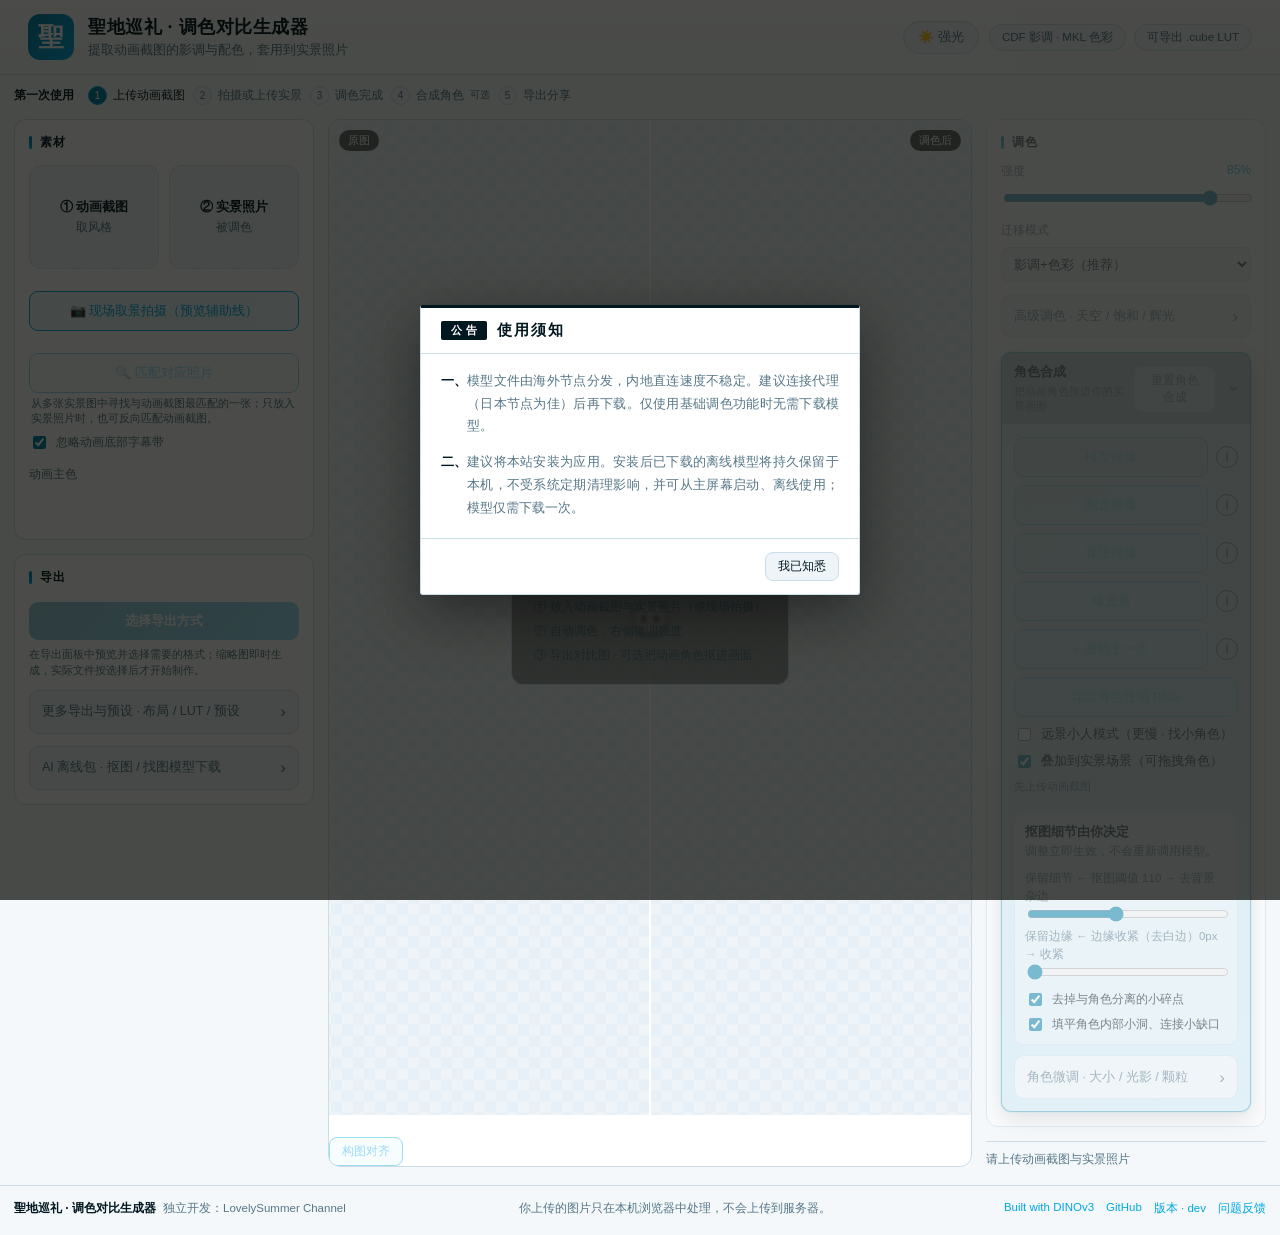
<file: index.html>
<!doctype html>
<html lang="zh-CN">
<head>
  <meta charset="UTF-8" />
  <meta name="viewport" content="width=device-width, initial-scale=1.0, viewport-fit=cover" />
  <meta name="description" content="从动画截图提取色调和配色，一键套用到实景圣地巡礼照片；还可把动画角色合成进实景画面。" />
  <meta name="theme-color" content="#ffffff" />
  <meta name="apple-mobile-web-app-capable" content="yes" />
  <meta name="apple-mobile-web-app-status-bar-style" content="default" />
  <meta name="apple-mobile-web-app-title" content="巡礼调色" />
  <title>聖地巡礼 · 调色对比生成器</title>
  <script>
    // 直接双击 HTML 时，浏览器会拦截模块、Worker 和相机能力，页面看得到但按钮不会工作。
    // 本机开发统一交给仅监听 127.0.0.1 的服务；线上与 GitHub Pages 不受影响。
    if (location.protocol === 'file:') location.replace('http://127.0.0.1:8126/');
  </script>
  <link rel="manifest" href="./manifest.webmanifest" />
  <link rel="icon" href="./icon.svg" type="image/svg+xml" />
  <link rel="apple-touch-icon" href="./icon-180.png" />
  <link rel="stylesheet" href="./style.css?v=20260718-stack-touch" />
</head>
<body>
  <header class="top">
    <div class="top-inner">
      <div class="brand">
        <span class="logo">聖</span>
        <div class="brand-text">
          <h1>聖地巡礼 · 调色对比生成器</h1>
          <p class="sub">提取动画截图的影调与配色，套用到实景照片</p>
        </div>
      </div>
      <div class="top-actions">
        <button id="btnSunlight" class="sun-toggle" aria-pressed="false"
          title="户外强光模式：拉高界面对比与亮度、增强取景叠加可读性。不改变调色预览，保证色准。">☀️ 强光</button>
        <nav class="top-nav">
          <span class="tag">CDF 影调 · MKL 色彩</span>
          <span class="tag">可导出 .cube LUT</span>
        </nav>
      </div>
    </div>
  </header>

  <div class="page">
  <nav class="workflow" aria-label="使用流程">
    <div class="workflow-title">第一次使用</div>
    <ol id="workflowSteps">
      <li data-step="anime" class="current"><span>1</span>上传动画截图</li>
      <li data-step="photo"><span>2</span>拍摄或上传实景</li>
      <li data-step="grade"><span>3</span>调色完成</li>
      <li data-step="compose"><span>4</span>合成角色 <em>可选</em></li>
      <li data-step="export"><span>5</span>导出分享</li>
    </ol>
  </nav>
  <main class="layout">
    <!-- 左列：素材 + 导出。桌面端两块堆在左列使两侧等长；移动端经 display:contents + order 还原为原线性顺序 -->
    <div class="col col-left">
    <!-- 左：素材 -->
    <section class="panel inputs">
      <div class="sec-title">素材</div>
      <div class="input-row">
        <div class="drop" id="dropAnime">
          <input type="file" id="fileAnime" accept="image/jpeg,image/png,image/webp,.heic,.heif" hidden />
          <div class="drop-inner">
            <strong>① 动画截图</strong>
            <span class="hint">取风格</span>
          </div>
          <img class="thumb" id="thumbAnime" alt="" hidden />
        </div>
        <div class="drop" id="dropPhoto">
          <input type="file" id="filePhoto" accept="image/jpeg,image/png,image/webp,.heic,.heif,.cr2,.cr3,.nef,.arw,.dng,.orf,.rw2,.raf,.pef,.srw" hidden />
          <div class="drop-inner">
            <strong>② 实景照片</strong>
            <span class="hint">被调色</span>
          </div>
          <img class="thumb" id="thumbPhoto" alt="" hidden />
        </div>
      </div>
      <button id="btnShoot" class="ghost shoot-btn">📷 现场取景拍摄（预览辅助线）</button>
      <div class="match-entry">
        <div class="button-load-row">
          <button id="btnMatchScene" class="ghost shoot-btn" disabled>🔍 匹配对应照片</button>
          <span id="loadMatchScene" class="button-load" role="status" aria-live="polite" hidden></span>
        </div>
        <p class="match-help">从多张实景图中寻找与动画截图最匹配的一张；只放入实景照片时，也可反向匹配动画截图。</p>
      </div>
      <input type="file" id="matchFiles" accept="image/jpeg,image/png,image/webp,.heic,.heif,.cr2,.cr3,.nef,.arw,.dng,.orf,.rw2,.raf,.pef,.srw" multiple hidden />
      <div class="match-results" id="matchResults" hidden>
        <label id="matchResultsLabel">全部照片已按相似度排序；左右滑动并点选作为实景照片</label>
        <div class="match-grid" id="matchGrid"></div>
      </div>
      <label class="check compact">
        <input type="checkbox" id="ignoreSub" checked />
        <span>忽略动画底部字幕带</span>
      </label>

      <div class="palette-box">
        <label>动画主色</label>
        <div class="palette" id="palette"></div>
      </div>
    </section>

    <!-- 导出（桌面端置于左列下方；移动端经 order 仍排在角色合成之后） -->
    <section class="panel exports">
      <div class="sec">
        <div class="sec-title">导出</div>
        <div class="actions">
          <button id="btnOpenExportHub" class="primary" disabled>选择导出方式</button>
          <div hidden>
            <button id="btnExportImg" disabled>导出调色图</button>
            <button id="btnShareImg" hidden>保存到照片 / 分享</button>
            <button id="btnExportCompare" disabled>导出对比图</button>
            <button id="btnExportWipe" disabled>导出滑动对比动图</button>
            <button id="btnExportMorph" disabled>导出动画→实景 GIF</button>
            <button id="btnExportApng" disabled>导出高清动图 APNG（全彩）</button>
          </div>
        </div>
        <input type="file" id="batchFiles" accept="image/jpeg,image/png,image/webp,.heic,.heif,.cr2,.cr3,.nef,.arw,.dng,.orf,.rw2,.raf,.pef,.srw" multiple hidden />
        <button id="btnBatchExport" disabled hidden>批量套用当前风格并导出</button>
        <div class="export-note">在导出面板中预览并选择需要的格式；缩略图即时生成，实际文件按选择后才开始制作。</div>
        <details class="adv">
          <summary>更多导出与预设 · 布局 / LUT / 预设</summary>
          <div class="d-body">
            <div class="ctrl-group">
              <label>对比布局</label>
              <select id="layout">
                <option value="updown">上下对比（动画 / 实景）</option>
                <option value="leftright">左右对比</option>
                <option value="triple">三联（动画 · 原图 · 调色）</option>
                <option value="postcard">巡礼卡片（此处 · 彼处）</option>
              </select>
              <button id="btnExportCompareLayout" class="primary" disabled hidden>按此布局导出对比图</button>
            </div>
            <div class="ctrl-group compare-meta">
              <label>卡片标题与地点（可选）</label>
              <input id="compareTitle" maxlength="48" placeholder="例如：摇曳露营△ · 伊豆" />
              <input id="comparePlace" maxlength="80" placeholder="地点；照片含 GPS 时会自动附上坐标" />
            </div>
            <button id="btnExportLut" disabled hidden>导出高精度 .cube LUT</button>
            <div class="export-note">65³ LUT 含影调/色彩/饱和度；不含天空分区与辉光。</div>
            <div class="ctrl-group preset-box">
              <label>风格预设（保存在本机）</label>
              <div class="preset-row">
                <select id="presetSelect"><option value="">选择预设…</option></select>
                <button id="btnPresetApply" class="small">应用</button>
              </div>
              <div class="preset-row">
                <input id="presetName" maxlength="30" placeholder="例如：摇曳露营·伊豆" />
                <button id="btnPresetSave" class="small">保存</button>
                <button id="btnPresetDelete" class="small" disabled>删除</button>
              </div>
              <div class="export-note">当前参数会自动恢复；图片不会写入浏览器存储。</div>
            </div>
          </div>
        </details>
        <details class="adv model-cache-section">
          <summary>AI 离线包 · 抠图 / 找图模型下载</summary>
          <div class="d-body">
            <div class="model-cache">
              <div id="modelCacheStatus">正在检查 AI 离线包…</div>
              <div id="modelCacheHint" class="export-note">基础调色不需要下载 AI 模型。出门前可在 Wi‑Fi 下下载自动抠图离线包。</div>
              <div id="pwaInstallTip" class="export-note" hidden></div>
              <button id="btnPwaInstall" class="small" hidden>安装为应用（防止系统清除离线模型）</button>
              <button id="btnCacheModels" class="small">下载自动抠图离线包（约 85MB）</button>
              <button id="btnCacheSam" class="small">下载 SAM 高质量兜底包（约 38MB）</button>
              <button id="btnCacheMatch" class="small">下载找图匹配离线包（约 21MB）</button>
              <button id="btnTestModelDownload" class="small">检测模型下载线路</button>
              <div id="modelDownloadProbe" class="download-probe" hidden></div>
              <button id="btnClearModelCache" class="small">删除 AI 离线包</button>
              <button id="btnExportDiagnostics" class="small">导出诊断信息（排错用）</button>
              <div id="deviceStatus" class="export-note"></div>
            </div>
          </div>
        </details>
      </div>
    </section>
    </div><!-- /col-left -->

    <!-- 中：预览区 -->
    <section class="panel preview">
      <div class="align-bar" id="alignBar" hidden>
        <span class="align-tip">拖拽照片对准虚影</span>
        <label class="mini inline">缩放 <span id="alignZoomVal">100%</span></label>
        <input type="range" id="alignZoom" min="100" max="300" value="100" />
        <label class="mini inline">虚影 <span id="alignOpacityVal">50%</span></label>
        <input type="range" id="alignOpacity" min="15" max="85" value="50" />
        <button id="btnAlignApply" class="primary small">应用裁剪</button>
        <button id="btnAlignReset" class="small" hidden>恢复整幅</button>
        <button id="btnAlignCancel" class="small">取消</button>
      </div>
      <div class="compare" id="compare">
        <div class="compare-stack" id="compareStack">
          <div class="stack-panel" id="stackGradedPanel">
            <span class="stack-label">调色后</span>
            <canvas id="canvasGraded"></canvas>
          </div>
          <div class="stack-panel" id="stackAnimePanel" hidden>
            <span class="stack-label">动画截图</span>
            <canvas id="canvasAnimeStack"></canvas>
          </div>
          <canvas id="canvasAnimeOverlay" hidden></canvas>
        </div>
        <div class="compare-clip" id="clip">
          <canvas id="canvasOrig"></canvas>
        </div>
        <div class="handle" id="handle"><span></span></div>
        <img id="alignGhost" alt="" hidden />
        <div class="badge left" id="badgeLeft">原图</div>
        <div class="badge right" id="badgeRight">调色后</div>
        <div class="empty" id="emptyHint">
          <div class="empty-flow">
            <b>把动画的色调套到你的实景照片上</b>
            <span>① 放入动画截图与实景照片（或现场拍摄）</span>
            <span>② 自动调色，右侧微调强度</span>
            <span>③ 导出对比图 · 可选把动画角色抠进画面</span>
          </div>
        </div>
      </div>
      <div class="compare-modes" id="compareModes" hidden>
        <span>对比方式</span>
        <button type="button" class="compare-mode on" data-compare-mode="slider">滑动</button>
        <button type="button" class="compare-mode" data-compare-mode="overlay">叠加</button>
        <button type="button" class="compare-mode" data-compare-mode="stack">上下</button>
        <label class="overlay-opacity" id="overlayControls" hidden>动画透明度 <span id="overlayOpacityVal">50%</span><input type="range" id="overlayOpacity" min="0" max="100" value="50" /></label>
      </div>
      <div class="char-bar" id="charBar" hidden>
        <span class="char-bar-label">角色大小</span>
        <input type="range" id="charScaleQuick" min="20" max="300" value="100" />
        <span class="char-bar-val" id="charScaleQuickVal">100%</span>
        <button id="btnCharReset" class="small" title="回到抠图时自动给出的大小和位置">还原</button>
        <button id="btnCharLock" class="small" title="锁住角色的大小和位置，防止误触">固定</button>
      </div>
      <div class="preview-actions">
        <button id="btnAlign" class="ghost small" disabled>构图对齐</button>
      </div>
    </section>

    <div class="col col-right">
    <!-- 右：调整 -->
    <section class="panel controls">
      <!-- 调色 -->
      <div class="sec">
        <div class="sec-title">调色</div>
        <div class="ctrl-group">
          <label>强度 <span id="strengthVal">85%</span></label>
          <input type="range" id="strength" min="0" max="100" value="85" />
        </div>
        <div class="ctrl-group">
          <label>迁移模式</label>
          <select id="mode">
            <option value="tone" selected>影调+色彩（推荐）</option>
            <option value="full">完整迁移（明度+色彩）</option>
            <option value="chroma">仅色彩（保留实景明度·更自然）</option>
          </select>
        </div>
        <details class="adv">
          <summary>高级调色 · 天空 / 饱和 / 辉光</summary>
          <div class="d-body">
            <label class="check">
              <input type="checkbox" id="skyRegion" checked />
              <span>天空分区迁移</span>
            </label>
            <div class="ctrl-group">
              <label>饱和度 <span id="satBoostVal">15%</span></label>
              <input type="range" id="satBoost" min="0" max="50" value="15" />
            </div>
            <div class="ctrl-group">
              <label>辉光 <span id="bloomVal">25%</span></label>
              <input type="range" id="bloom" min="0" max="60" value="25" />
            </div>
          </div>
        </details>
      </div>

      <!-- 角色合成：产品的核心玩法，默认展开以便首次使用者发现 -->
      <details class="sec-d character-section" open>
        <summary>
          <span class="character-summary-copy">
            <span class="character-summary-title">角色合成</span>
            <span class="character-summary-subtitle">把动画角色抠进你的实景画面</span>
          </span>
          <button type="button" id="btnResetCharacter" class="small character-reset" disabled title="清除本次角色抠图、补画、橡皮擦和位置调整；保留已上传的两张图与调色">重置角色合成</button>
        </summary>
        <div class="d-body">
          <div class="extract-box">
            <div class="extract-row">
              <button id="btnExtractAI" class="ghost ai" disabled>模型抠像</button>
              <span id="loadExtractAI" class="button-load" role="status" aria-live="polite" hidden></span>
              <button type="button" class="info-tip" aria-label="说明" data-tip="AI 模型抠像，效果最好；单次约 15 秒，首次使用需下载约 130MB 模型">i</button>
            </div>
            <div class="extract-row">
              <button id="btnLasso" class="ghost" disabled>圈选抠像</button>
              <button type="button" class="info-tip" aria-label="说明" data-tip="同属模型抠像：圈出人物所在的位置，帮模型精确定位；多人、远景小人或模型漏检时用">i</button>
            </div>
            <div class="extract-row">
              <button id="btnExtract" class="ghost" disabled>算法抠像</button>
              <button type="button" class="info-tip" aria-label="说明" data-tip="纯算法抠像：先圈住人物，再对局部秒出；不下载模型，适合网络不佳或模型抠像失败时使用">i</button>
            </div>
            <div class="extract-row">
              <button id="btnEraseMask" class="ghost" disabled>橡皮擦</button>
              <button type="button" class="info-tip" aria-label="说明" data-tip="打开后仅已识别目标会亮起；在亮起的部分圈选，即可把它重新加回暗蒙版">i</button>
            </div>
            <div class="extract-row">
              <button id="btnMaskUndo" class="ghost" disabled>↩ 撤销上一步</button>
              <button type="button" class="info-tip" aria-label="说明" data-tip="撤销最近一次补画、点选补块或橡皮擦；可连续撤销到最初，也可在后续用补画覆盖擦除">i</button>
            </div>
            <button id="btnExportCharacter" class="ghost" disabled>导出角色透明 PNG</button>
            <label class="check">
              <input type="checkbox" id="hiresDet" />
              <span>远景小人模式（更慢 · 找小角色）</span>
            </label>
            <label class="check" id="mobileSamRow" hidden>
              <input type="checkbox" id="mobileSam" />
              <span>iPhone/iPad 高质量 SAM（远景更强 · 高内存）</span>
            </label>
            <div class="char-chips" id="charChips" hidden></div>
            <label class="check">
              <input type="checkbox" id="composite" checked />
              <span>叠加到实景场景（可拖拽角色）</span>
            </label>
            <div class="extract-status" id="extractStatus">先上传动画截图</div>
            <div class="mask-quality-controls">
              <strong>抠图细节由你决定</strong>
              <p>调整立即生效，不会重新调用模型。</p>
              <label class="mini">保留细节 ← 抠图阈值 <span id="maskThrVal">110</span> → 去背景杂边</label>
              <input type="range" id="maskThr" min="40" max="200" value="110" />
              <label class="mini">保留边缘 ← 边缘收紧（去白边）<span id="maskErodeVal">0px</span> → 收紧</label>
              <input type="range" id="maskErode" min="0" max="10" value="0" />
              <label class="check"><input type="checkbox" id="maskFilter" checked /><span>去掉与角色分离的小碎点</span></label>
              <label class="check"><input type="checkbox" id="maskClose" checked /><span>填平角色内部小洞、连接小缺口</span></label>
            </div>
            <details class="adv">
              <summary>角色微调 · 大小 / 光影 / 颗粒</summary>
              <div class="d-body">
                <label class="mini">角色大小 <span id="charScaleVal">100%</span>（100% = 与动画同比例）</label>
                <input type="range" id="charScale" min="20" max="300" value="100" />
                <label class="mini">光照融合 <span id="harmonizeVal">35%</span></label>
                <input type="range" id="harmonize" min="0" max="70" value="35" />
                <label class="mini">落地阴影 <span id="shadowVal">25%</span></label>
                <input type="range" id="shadow" min="0" max="60" value="25" />
                <label class="mini">阴影方向 <span id="shadowOffsetVal">0%</span></label>
                <input type="range" id="shadowOffset" min="-50" max="50" value="0" />
                <label class="mini">颗粒匹配 <span id="grainVal">12%</span></label>
                <input type="range" id="grain" min="0" max="40" value="12" />
              </div>
            </details>
          </div>
        </div>
      </details>
    </section>
    <div class="status" id="status">等待上传…</div>
    </div><!-- /col-right -->
  </main>
  </div>

  <footer class="site-footer">
    <div class="site-footer-inner">
      <div class="footer-credit">
        <strong>聖地巡礼 · 调色对比生成器</strong>
        <span>独立开发：LovelySummer Channel</span>
      </div>
      <p>你上传的图片只在本机浏览器中处理，不会上传到服务器。</p>
      <nav class="footer-links" aria-label="项目链接">
        <a href="https://ai.meta.com/resources/models-and-libraries/dinov3-license/" target="_blank" rel="noreferrer">Built with DINOv3</a>
        <a href="https://github.com/catofkili/seichi-grader" target="_blank" rel="noreferrer">GitHub</a>
        <a id="verLink" href="https://github.com/catofkili/seichi-grader/commit/__GIT_SHA__" target="_blank" rel="noreferrer">版本 · __GIT_SHA__</a>
        <a href="mailto:lovelysummerchannel@outlook.com?subject=%E8%81%96%E5%9C%B0%E5%B7%A1%E7%A4%BC%20%E8%B0%83%E8%89%B2%E7%94%9F%E6%88%90%E5%99%A8%20%E5%8F%8D%E9%A6%88">问题反馈</a>
      </nav>
    </div>
  </footer>

  <div id="lassoModal" class="lasso-modal" hidden>
    <div class="lasso-head">
      <div class="lasso-guide" id="lassoGuide">
        <span><b>第一步 · 圈出识别范围</b>：请将目标完全包含在框内。</span>
        <span><b>第二步 · 补回漏选部分（可选）</b>：识别后用画笔刷开被蒙版遮住的脸、手或发丝。</span>
      </div>
      <span id="lassoTip">拖出一个框住角色的矩形——不必精确贴边</span>
      <div class="lasso-shapes" id="lassoShapes">
        <button data-shape="rect" class="small shape-on">▭ 矩形</button>
        <button data-shape="ellipse" class="small">◯ 圆形</button>
        <button data-shape="free" class="small">✎ 画笔</button>
      </div>
      <div class="lasso-keep">
        <button type="button" id="btnLassoPick" class="small" hidden>👆 点选补块</button>
        <button type="button" id="btnLassoFill" class="small" hidden>🧲 磁性描边</button>
        <button type="button" id="btnLassoFillConfirm" class="small primary" hidden>✓ 锁定此轮廓</button>
        <button type="button" id="btnLassoKeep" class="small">🖊 补画（刷开蒙版）</button>
        <button type="button" id="btnLassoUndo" class="small" hidden>↩ 撤销上一步</button>
        <label id="lassoKeepSize" hidden><span id="lassoBrushSizeLabel">画笔粗细</span> <input id="lassoKeepBrush" type="range" min="4" max="160" value="36" /></label>
      </div>
      <div class="lasso-actions">
        <button id="btnLassoRun" class="primary small" disabled>抠取圈选区域</button>
        <span id="loadLasso" class="button-load" role="status" aria-live="polite" hidden></span>
        <button id="btnLassoClear" class="small">重画</button>
        <button id="btnLassoClose" class="small">关闭</button>
      </div>
    </div>
    <div class="lasso-stage"><canvas id="lassoCanvas"></canvas></div>
  </div>

  <div id="exportHubModal" class="export-hub" hidden role="dialog" aria-modal="true" aria-labelledby="exportHubTitle">
    <div class="export-hub-dialog">
      <div class="export-hub-head">
        <div><h2 id="exportHubTitle">选择导出方式</h2><p>这是快速缩略预览；选中后才生成完整文件。</p></div>
        <button id="btnCloseExportHub" class="small" aria-label="关闭导出面板">关闭</button>
      </div>
      <div class="export-hub-grid">
        <button class="export-card" data-export-action="image"><canvas id="hubPreviewImage"></canvas><b>调色图</b><span>高分辨率 JPEG</span></button>
        <button class="export-card" data-export-action="overlay"><canvas id="hubPreviewOverlay"></canvas><b>叠加对照图</b><span>动画覆盖实景 · 按当前透明度导出 PNG</span></button>
        <button class="export-card" data-export-action="compare-updown"><canvas id="hubPreviewUpdown"></canvas><b>上下对照图</b><span>动画在上，实景在下 · PNG</span></button>
        <button class="export-card" data-export-action="compare-leftright"><canvas id="hubPreviewLeftright"></canvas><b>左右对照图</b><span>动画在左，实景在右 · PNG</span></button>
        <button class="export-card" data-export-action="compare-triple"><canvas id="hubPreviewTriple"></canvas><b>三联对比图</b><span>动画、原图、调色后 · PNG</span></button>
        <button class="export-card" data-export-action="compare-postcard"><canvas id="hubPreviewPostcard"></canvas><b>巡礼卡片</b><span>此处 / 彼处标题卡 · PNG</span></button>
        <button class="export-card" data-export-action="compare"><canvas id="hubPreviewCompare"></canvas><b id="hubCompareTitle">当前设置的对比图</b><span>使用下方“更多导出”内的布局设置</span></button>
        <button class="export-card" data-export-action="wipe"><canvas id="hubPreviewWipe"></canvas><b>滑动对比动图</b><span>4 秒 WebM / MP4</span></button>
        <button class="export-card" data-export-action="morph"><canvas id="hubPreviewMorph"></canvas><b>动画 → 实景 GIF</b><span>约 2 秒 GIF · 分享兼容</span></button>
        <button class="export-card export-card-text" data-export-action="apng"><i>HD</i><b>高清动图 APNG</b><span>同内容全彩 · 体积较大</span></button>
        <button class="export-card" id="hubCharacterCard" data-export-action="character" hidden><canvas id="hubPreviewCharacter"></canvas><b>角色透明 PNG</b><span>已抠出的角色</span></button>
        <button class="export-card export-card-text" data-export-action="batch"><i>＋</i><b>批量套用</b><span>多张实景照片导出 JPEG</span></button>
        <button class="export-card export-card-text" data-export-action="lut"><i>LUT</i><b>高精度 LUT</b><span>65³ .cube 文件</span></button>
      </div>
    </div>
  </div>

  <div id="entryNotice" class="entry-notice" hidden role="dialog" aria-modal="true" aria-labelledby="entryNoticeTitle">
    <div class="entry-notice-dialog">
      <div class="entry-notice-head">
        <span class="entry-notice-badge">公告</span>
        <h2 id="entryNoticeTitle">使用须知</h2>
      </div>
      <ol class="entry-notice-list">
        <li>模型文件由海外节点分发，内地直连速度不稳定。建议连接代理（日本节点为佳）后再下载。仅使用基础调色功能时无需下载模型。</li>
        <li>建议将本站安装为应用。安装后已下载的离线模型将持久保留于本机，不受系统定期清理影响，并可从主屏幕启动、离线使用；模型仅需下载一次。</li>
      </ol>
      <div id="entryNoticeIosSteps" class="entry-notice-ios" hidden>
        iPhone 安装：点按 Safari 底部「分享」，选择「添加到主屏幕」。
      </div>
      <div class="entry-notice-actions">
        <button id="btnNoticeInstall" class="small primary" hidden>安装为应用</button>
        <button id="btnNoticeClose" class="small">我已知悉</button>
      </div>
    </div>
  </div>

  <script>
    // 部署时由 GitHub Actions 把占位符替换成真实 commit；未注入（本地开发）则降级显示 dev
    (function () {
      var a = document.getElementById('verLink');
      var placeholder = '__GIT' + '_SHA__'; // 拆写，避免被 CI 的 sed 一并替换
      if (a && a.textContent.indexOf(placeholder) >= 0) {
        a.textContent = '版本 · dev';
        a.href = 'https://github.com/catofkili/seichi-grader';
      }
    })();
  </script>
  <script type="module" src="./app.js?v=20260718-stack-touch"></script>
</body>
</html>
</file>
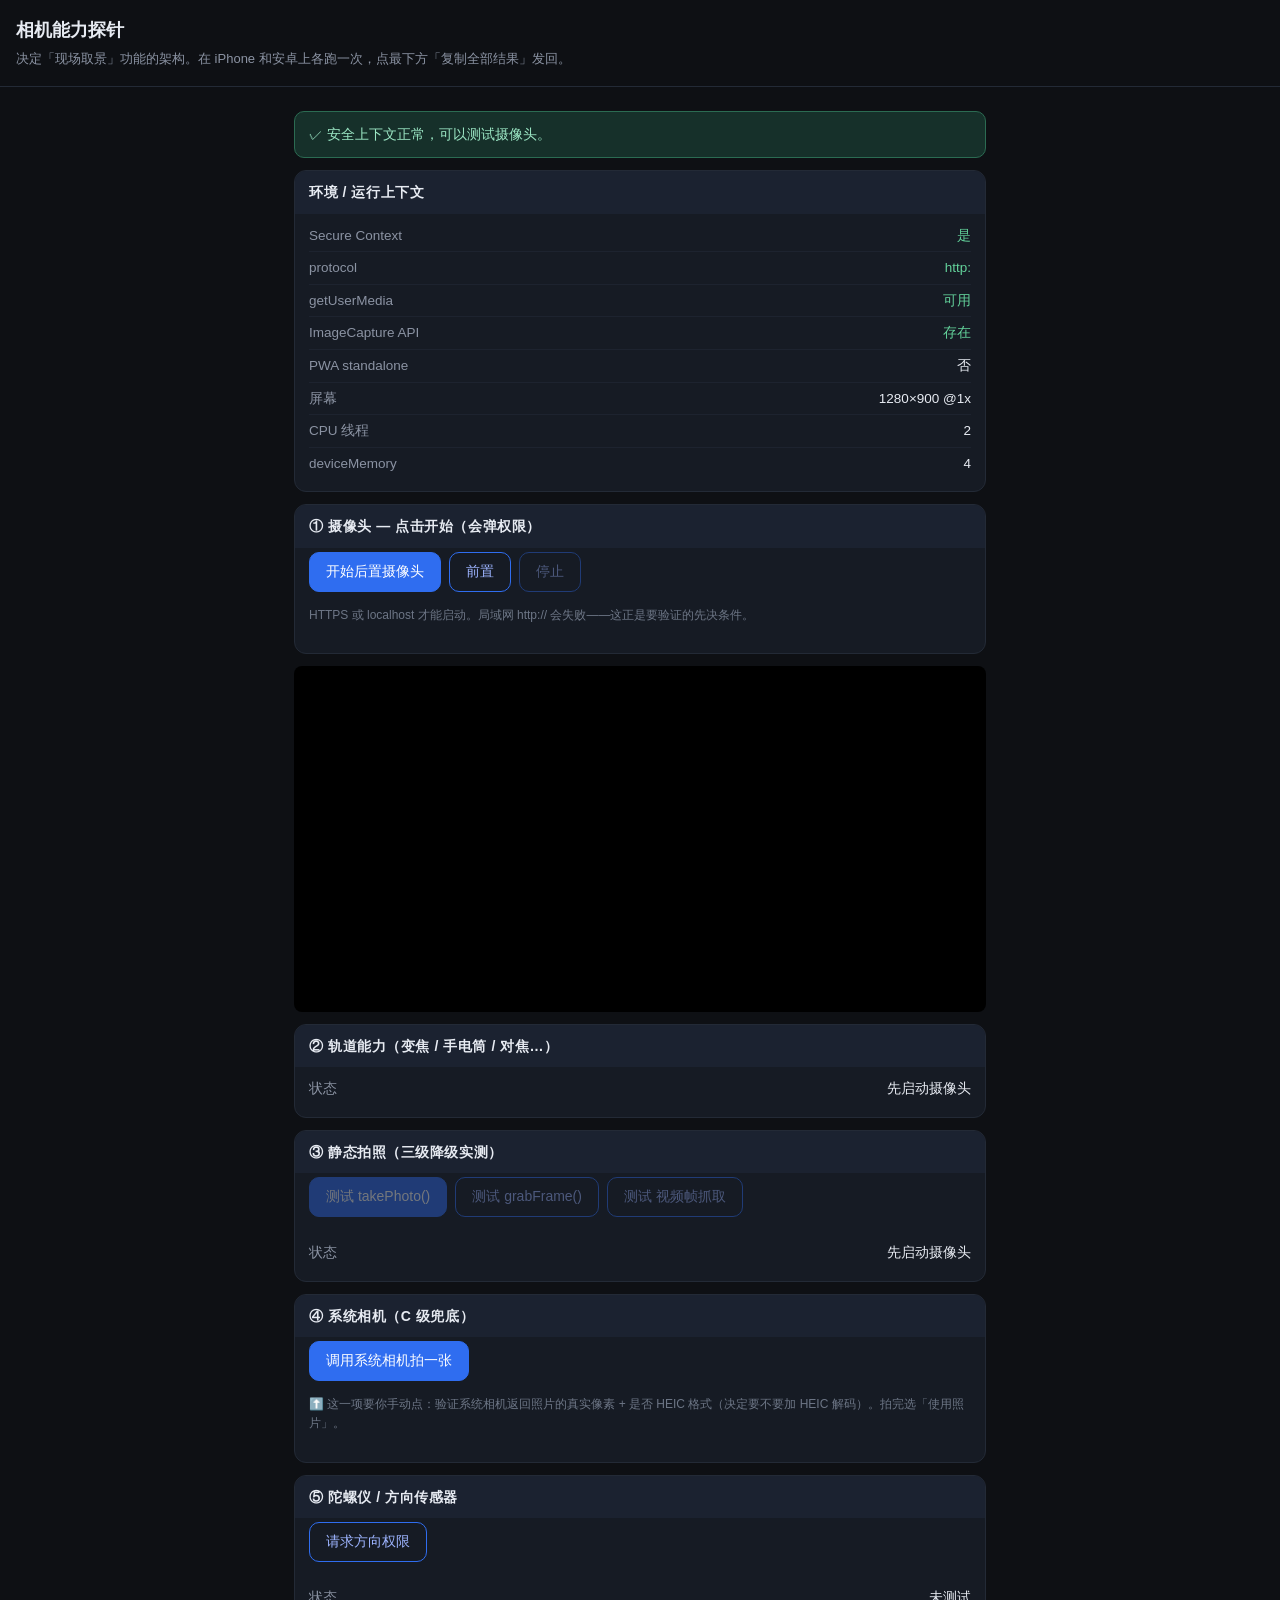
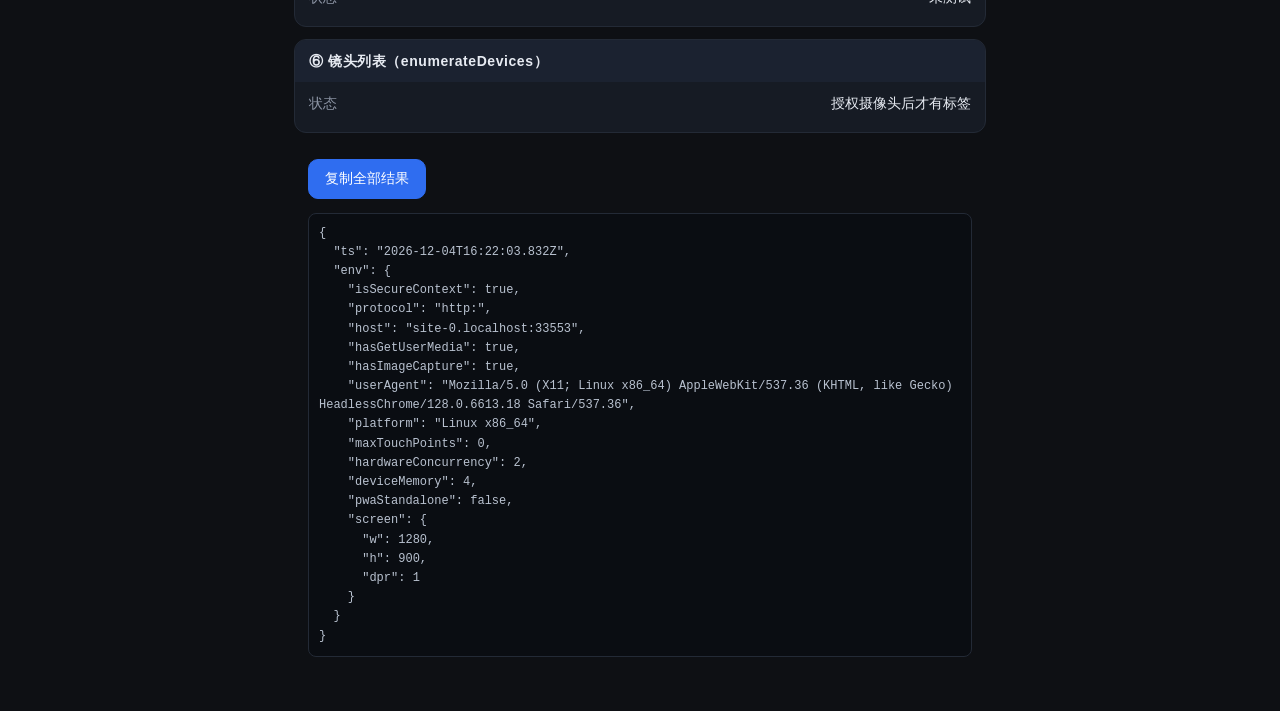
<file: cam/index.html>
<!doctype html>
<html lang="zh-CN">
<head>
<meta charset="UTF-8" />
<meta name="viewport" content="width=device-width, initial-scale=1.0, viewport-fit=cover" />
<meta name="theme-color" content="#0e1014" />
<title>相机能力探针 · seichi-grader</title>
<style>
  :root { color-scheme: dark; }
  * { box-sizing: border-box; }
  body {
    margin: 0; background: #0e1014; color: #e7ebf2;
    font: 15px/1.6 -apple-system, "PingFang SC", "Noto Sans CJK SC", sans-serif;
    padding: env(safe-area-inset-top) env(safe-area-inset-right) env(safe-area-inset-bottom) env(safe-area-inset-left);
  }
  header { padding: 16px; border-bottom: 1px solid #232a36; }
  h1 { font-size: 18px; margin: 0 0 4px; }
  .sub { color: #8b93a3; font-size: 13px; }
  main { padding: 12px 14px 40px; max-width: 720px; margin: 0 auto; }
  .card { background: #161b24; border: 1px solid #232a36; border-radius: 12px; margin: 12px 0; overflow: hidden; }
  .card h2 { font-size: 14px; margin: 0; padding: 10px 14px; background: #1b2230; letter-spacing: .04em; }
  .card .body { padding: 6px 14px 12px; }
  .kv { display: flex; justify-content: space-between; gap: 12px; padding: 5px 0; border-bottom: 1px solid #1d232f; font-size: 13.5px; }
  .kv:last-child { border-bottom: 0; }
  .kv .k { color: #8b93a3; flex: 0 0 auto; }
  .kv .v { text-align: right; word-break: break-word; font-variant-numeric: tabular-nums; }
  .v.ok { color: #63d29b; } .v.no { color: #ff6b6b; } .v.warn { color: #ffcf6b; }
  .actions { display: flex; flex-wrap: wrap; gap: 8px; padding: 4px 14px 14px; }
  button {
    appearance: none; border: 1px solid #2f6df0; background: #2f6df0; color: #fff;
    font-size: 14px; padding: 10px 16px; border-radius: 10px; cursor: pointer; touch-action: manipulation;
  }
  button.ghost { background: transparent; color: #9db4ff; }
  button:disabled { opacity: .4; }
  video { width: 100%; border-radius: 8px; background: #000; display: block; }
  canvas { display: none; }
  pre { white-space: pre-wrap; word-break: break-word; background: #0a0d12; border: 1px solid #232a36; border-radius: 8px; padding: 10px; font-size: 12px; color: #b9c2d0; margin: 0 14px 14px; }
  .banner { padding: 12px 14px; border-radius: 10px; margin: 12px 0; font-size: 13.5px; }
  .banner.bad { background: #3a1d20; border: 1px solid #6b2b2f; color: #ffb3b3; }
  .banner.good { background: #16302a; border: 1px solid #2b6b52; color: #9be6c4; }
  .hint { color: #6d7686; font-size: 12px; padding: 0 14px 10px; }
</style>
</head>
<body>
<header>
  <h1>相机能力探针</h1>
  <div class="sub">决定「现场取景」功能的架构。在 iPhone 和安卓上各跑一次，点最下方「复制全部结果」发回。</div>
</header>
<main>
  <div id="secureBanner"></div>

  <div class="card">
    <h2>环境 / 运行上下文</h2>
    <div class="body" id="envBody"></div>
  </div>

  <div class="card">
    <h2>① 摄像头 — 点击开始（会弹权限）</h2>
    <div class="actions">
      <button id="btnStart">开始后置摄像头</button>
      <button id="btnStartFront" class="ghost">前置</button>
      <button id="btnStop" class="ghost" disabled>停止</button>
    </div>
    <div class="hint">HTTPS 或 localhost 才能启动。局域网 http:// 会失败——这正是要验证的先决条件。</div>
    <div class="body" id="camBody"></div>
  </div>

  <video id="video" playsinline muted autoplay hidden></video>
  <canvas id="canvas"></canvas>

  <div class="card">
    <h2>② 轨道能力（变焦 / 手电筒 / 对焦…）</h2>
    <div class="body" id="capBody"><div class="kv"><span class="k">状态</span><span class="v">先启动摄像头</span></div></div>
  </div>

  <div class="card">
    <h2>③ 静态拍照（三级降级实测）</h2>
    <div class="actions">
      <button id="btnPhoto" disabled>测试 takePhoto()</button>
      <button id="btnGrab" class="ghost" disabled>测试 grabFrame()</button>
      <button id="btnVideoFrame" class="ghost" disabled>测试 视频帧抓取</button>
    </div>
    <div class="body" id="shotBody"><div class="kv"><span class="k">状态</span><span class="v">先启动摄像头</span></div></div>
  </div>

  <div class="card">
    <h2>④ 系统相机（C 级兜底）</h2>
    <div class="actions">
      <label style="display:inline-block">
        <input id="fileCap" type="file" accept="image/*" capture="environment" hidden />
        <button id="btnSysCam" type="button">调用系统相机拍一张</button>
      </label>
    </div>
    <div class="hint">⬆️ 这一项要你手动点：验证系统相机返回照片的真实像素 + 是否 HEIC 格式（决定要不要加 HEIC 解码）。拍完选「使用照片」。</div>
    <div class="body" id="sysBody"></div>
  </div>

  <div class="card">
    <h2>⑤ 陀螺仪 / 方向传感器</h2>
    <div class="actions"><button id="btnOrient" class="ghost">请求方向权限</button></div>
    <div class="body" id="orientBody"><div class="kv"><span class="k">状态</span><span class="v">未测试</span></div></div>
  </div>

  <div class="card">
    <h2>⑥ 镜头列表（enumerateDevices）</h2>
    <div class="body" id="devBody"><div class="kv"><span class="k">状态</span><span class="v">授权摄像头后才有标签</span></div></div>
  </div>

  <div class="actions" style="padding:14px">
    <button id="btnCopy">复制全部结果</button>
    <button id="btnShare" class="ghost" hidden>分享结果</button>
  </div>
  <pre id="dump">（测试结果的机器可读快照会显示在这里）</pre>
</main>

<script>
const $ = (id) => document.getElementById(id);
const results = { ts: new Date().toISOString() };

function row(parent, k, v, cls) {
  const d = document.createElement('div'); d.className = 'kv';
  const kk = document.createElement('span'); kk.className = 'k'; kk.textContent = k;
  const vv = document.createElement('span'); vv.className = 'v' + (cls ? ' ' + cls : ''); vv.textContent = v;
  d.appendChild(kk); d.appendChild(vv); parent.appendChild(d);
}
function clear(el) { el.innerHTML = ''; }
function refreshDump() { $('dump').textContent = JSON.stringify(results, null, 2); }

// ---------- 环境 ----------
(function env() {
  const b = $('envBody'), r = results.env = {};
  const secure = window.isSecureContext;
  r.isSecureContext = secure;
  r.protocol = location.protocol;
  r.host = location.host;
  const hasGUM = !!(navigator.mediaDevices && navigator.mediaDevices.getUserMedia);
  r.hasGetUserMedia = hasGUM;
  r.hasImageCapture = typeof window.ImageCapture !== 'undefined';
  r.userAgent = navigator.userAgent;
  r.platform = navigator.platform || '(n/a)';
  r.maxTouchPoints = navigator.maxTouchPoints || 0;
  r.hardwareConcurrency = navigator.hardwareConcurrency || null;
  r.deviceMemory = navigator.deviceMemory || null;
  const dm = window.matchMedia && window.matchMedia('(display-mode: standalone)').matches;
  r.pwaStandalone = !!dm || navigator.standalone === true;
  r.screen = { w: screen.width, h: screen.height, dpr: window.devicePixelRatio };

  row(b, 'Secure Context', secure ? '是' : '否（相机不可用）', secure ? 'ok' : 'no');
  row(b, 'protocol', location.protocol, secure ? 'ok' : 'no');
  row(b, 'getUserMedia', hasGUM ? '可用' : '缺失', hasGUM ? 'ok' : 'no');
  row(b, 'ImageCapture API', r.hasImageCapture ? '存在' : '不存在', r.hasImageCapture ? 'ok' : 'warn');
  row(b, 'PWA standalone', r.pwaStandalone ? '是' : '否');
  row(b, '屏幕', `${screen.width}×${screen.height} @${window.devicePixelRatio}x`);
  row(b, 'CPU 线程', String(r.hardwareConcurrency || '未暴露'));
  row(b, 'deviceMemory', String(r.deviceMemory || '未暴露'));

  const banner = $('secureBanner');
  if (!secure) {
    banner.className = 'banner bad';
    banner.textContent = '⚠ 当前不是安全上下文，摄像头 API 不可用。这就是报告缺口 1：户外手机走局域网 http:// 时相机功能整个不存在，必须先把取景页部署到 HTTPS。此页其余测试仍可部分进行。';
  } else {
    banner.className = 'banner good';
    banner.textContent = '✓ 安全上下文正常，可以测试摄像头。';
  }
  refreshDump();
})();

let stream = null, track = null, imageCapture = null;

async function start(facing) {
  stopCam();
  const camBody = $('camBody'); clear(camBody);
  const r = results.camera = { requested: facing };
  try {
    stream = await navigator.mediaDevices.getUserMedia({
      video: { facingMode: { ideal: facing }, width: { ideal: 4096 }, height: { ideal: 2160 } },
      audio: false,
    });
    track = stream.getVideoTracks()[0];
    const v = $('video'); v.hidden = false; v.srcObject = stream; await v.play().catch(() => {});
    const s = track.getSettings ? track.getSettings() : {};
    r.settings = s;
    r.trackLabel = track.label || '(无标签)';
    row(camBody, '实时轨道', `${s.width || '?'}×${s.height || '?'} @${Math.round(s.frameRate || 0)}fps`, 'ok');
    row(camBody, 'facingMode', String(s.facingMode || '未知'));
    row(camBody, '轨道标签', track.label || '(空)');
    row(camBody, 'deviceId', s.deviceId ? s.deviceId.slice(0, 12) + '…' : '(空)');

    // 能力
    const capBody = $('capBody'); clear(capBody);
    const caps = track.getCapabilities ? track.getCapabilities() : {};
    r.capabilities = caps;
    const zoom = caps.zoom ? `${caps.zoom.min}–${caps.zoom.max} (step ${caps.zoom.step})` : '不支持';
    row(capBody, 'zoom 变焦', zoom, caps.zoom ? 'ok' : 'warn');
    row(capBody, 'torch 手电筒', caps.torch ? '支持' : '不支持', caps.torch ? 'ok' : 'warn');
    row(capBody, 'focusMode 对焦', caps.focusMode ? caps.focusMode.join('/') : '不可控', caps.focusMode ? 'ok' : 'warn');
    row(capBody, 'exposureMode 曝光', caps.exposureMode ? caps.exposureMode.join('/') : '不可控', caps.exposureMode ? 'ok' : 'warn');
    row(capBody, 'whiteBalanceMode', caps.whiteBalanceMode ? caps.whiteBalanceMode.join('/') : '不可控', caps.whiteBalanceMode ? 'ok' : 'warn');
    if (caps.width && caps.height) row(capBody, '轨道最大分辨率', `${caps.width.max}×${caps.height.max}`);

    // ImageCapture
    if (typeof window.ImageCapture !== 'undefined') {
      try {
        imageCapture = new ImageCapture(track);
        const photoCaps = await imageCapture.getPhotoCapabilities().catch(() => null);
        if (photoCaps) {
          r.photoCapabilities = {
            imageWidth: photoCaps.imageWidth, imageHeight: photoCaps.imageHeight,
          };
          if (photoCaps.imageWidth) row(capBody, 'takePhoto 可达', `${photoCaps.imageWidth.max}×${photoCaps.imageHeight.max}`, 'ok');
        }
      } catch (e) { r.imageCaptureError = String(e); }
    }

    $('btnStop').disabled = false;
    $('btnPhoto').disabled = !imageCapture;
    $('btnGrab').disabled = !imageCapture;
    $('btnVideoFrame').disabled = false;
    await listDevices();

    // 自动跑完三级拍照测试——避免"忘了按按钮"导致数据不全。
    // 等 ~800ms 让自动曝光/对焦稳定后再拍。
    const shot = $('shotBody'); clear(shot);
    row(shot, '自动测试', '摄像头稳定中，即将拍照…', 'warn');
    await new Promise((res) => setTimeout(res, 800));
    clear(shot);
    if (imageCapture) { await testTakePhoto(); await testGrabFrame(); }
    testVideoFrame();
  } catch (e) {
    r.error = { name: e.name, message: e.message };
    row(camBody, '启动失败', `${e.name}: ${e.message}`, 'no');
  }
  refreshDump();
}

function stopCam() {
  if (stream) stream.getTracks().forEach((t) => t.stop());
  stream = null; track = null; imageCapture = null;
  $('video').hidden = true;
  $('btnStop').disabled = true;
  $('btnPhoto').disabled = true; $('btnGrab').disabled = true; $('btnVideoFrame').disabled = true;
}

async function testTakePhoto() {
  const b = $('shotBody'); clear(b); const r = results.takePhoto = {};
  try {
    const t0 = performance.now();
    // Safari 的 takePhoto 偶尔永不 resolve；6 秒超时兜底，避免卡住后续测试
    const blob = await Promise.race([
      imageCapture.takePhoto(),
      new Promise((_, rej) => setTimeout(() => rej(new Error('takePhoto 6 秒超时（Safari 已知问题）')), 6000)),
    ]);
    const bmp = await createImageBitmap(blob);
    r.ok = true; r.width = bmp.width; r.height = bmp.height; r.bytes = blob.size; r.ms = Math.round(performance.now() - t0);
    r.megapixels = +(bmp.width * bmp.height / 1e6).toFixed(1);
    row(b, 'takePhoto 分辨率', `${bmp.width}×${bmp.height}（${r.megapixels}MP）`, 'ok');
    row(b, '文件大小', `${(blob.size / 1024).toFixed(0)} KB · ${r.ms}ms`);
    bmp.close();
  } catch (e) { r.ok = false; r.error = String(e); row(b, 'takePhoto 失败', String(e), 'no'); }
  refreshDump();
}

async function testGrabFrame() {
  const b = $('shotBody'); const r = results.grabFrame = {};
  try {
    const bmp = await imageCapture.grabFrame();
    r.ok = true; r.width = bmp.width; r.height = bmp.height;
    row(b, 'grabFrame 分辨率', `${bmp.width}×${bmp.height}`, 'ok');
    bmp.close();
  } catch (e) { r.ok = false; r.error = String(e); row(b, 'grabFrame 失败', String(e), 'no'); }
  refreshDump();
}

function testVideoFrame() {
  const b = $('shotBody'); const r = results.videoFrame = {};
  const v = $('video'), c = $('canvas');
  c.width = v.videoWidth; c.height = v.videoHeight;
  c.getContext('2d').drawImage(v, 0, 0);
  r.width = v.videoWidth; r.height = v.videoHeight;
  row(b, '视频帧抓取', `${v.videoWidth}×${v.videoHeight}（B 级实际输出）`, v.videoWidth ? 'ok' : 'no');
  refreshDump();
}

async function listDevices() {
  const b = $('devBody'); clear(b); const r = results.devices = [];
  try {
    const devs = await navigator.mediaDevices.enumerateDevices();
    const cams = devs.filter((d) => d.kind === 'videoinput');
    row(b, '摄像头数量', String(cams.length), cams.length ? 'ok' : 'warn');
    cams.forEach((d, i) => { r.push({ label: d.label, deviceId: d.deviceId.slice(0, 10) }); row(b, `镜头 ${i + 1}`, d.label || '(无标签，未授权？)'); });
  } catch (e) { row(b, '枚举失败', String(e), 'no'); }
  refreshDump();
}

async function testOrientation() {
  const b = $('orientBody'); clear(b); const r = results.orientation = {};
  try {
    if (typeof DeviceOrientationEvent !== 'undefined' && typeof DeviceOrientationEvent.requestPermission === 'function') {
      const perm = await DeviceOrientationEvent.requestPermission();
      r.permission = perm;
      row(b, '权限（iOS 式）', perm, perm === 'granted' ? 'ok' : 'no');
      if (perm !== 'granted') { refreshDump(); return; }
    } else {
      r.permission = 'no-prompt-needed';
      row(b, '权限', '无需显式授权（安卓式）', 'ok');
    }
    let got = false;
    const h = (e) => {
      if (got) return; got = true;
      r.sample = { alpha: e.alpha, beta: e.beta, gamma: e.gamma, absolute: e.absolute };
      row(b, 'alpha/beta/gamma', `${(e.alpha||0).toFixed(0)} / ${(e.beta||0).toFixed(0)} / ${(e.gamma||0).toFixed(0)}`, 'ok');
      window.removeEventListener('deviceorientation', h);
      refreshDump();
    };
    window.addEventListener('deviceorientation', h);
    setTimeout(() => { if (!got) { row(b, '读数', '5 秒内无数据', 'warn'); } }, 5000);
  } catch (e) { r.error = String(e); row(b, '失败', String(e), 'no'); }
  refreshDump();
}

// 系统相机
$('btnSysCam').addEventListener('click', () => $('fileCap').click());
$('fileCap').addEventListener('change', async (e) => {
  const b = $('sysBody'); clear(b); const r = results.systemCamera = {};
  const f = e.target.files && e.target.files[0];
  if (!f) return;
  r.type = f.type; r.bytes = f.size; r.name = f.name;
  try {
    const bmp = await createImageBitmap(f);
    r.width = bmp.width; r.height = bmp.height; r.megapixels = +(bmp.width * bmp.height / 1e6).toFixed(1);
    row(b, '系统相机照片', `${bmp.width}×${bmp.height}（${r.megapixels}MP）`, 'ok');
    row(b, '格式 / 大小', `${f.type || '?'} · ${(f.size / 1048576).toFixed(1)} MB`);
    bmp.close();
  } catch (err) {
    r.decodeError = String(err);
    row(b, '解码失败（可能 HEIC）', `${f.type || '?'} · ${(f.size/1048576).toFixed(1)}MB · ${err}`, 'warn');
  }
  refreshDump();
});

$('btnStart').addEventListener('click', () => start('environment'));
$('btnStartFront').addEventListener('click', () => start('user'));
$('btnStop').addEventListener('click', stopCam);
$('btnPhoto').addEventListener('click', testTakePhoto);
$('btnGrab').addEventListener('click', testGrabFrame);
$('btnVideoFrame').addEventListener('click', testVideoFrame);
$('btnOrient').addEventListener('click', testOrientation);

$('btnCopy').addEventListener('click', async () => {
  const text = JSON.stringify(results, null, 2);
  try { await navigator.clipboard.writeText(text); $('btnCopy').textContent = '已复制 ✓'; setTimeout(() => $('btnCopy').textContent = '复制全部结果', 1500); }
  catch { $('dump').textContent = text; $('btnCopy').textContent = '手动选中下方文本复制'; }
});
if (navigator.share) {
  $('btnShare').hidden = false;
  $('btnShare').addEventListener('click', () => navigator.share({ title: '相机探针结果', text: JSON.stringify(results) }).catch(() => {}));
}

document.addEventListener('visibilitychange', () => { if (document.hidden) stopCam(); });
</script>
</body>
</html>
</file>
<file: style.css>
:root {
  --bg: #f4f8fb;
  --panel: #ffffff;
  --panel-2: #eef4f8;
  --line: #cddde7;
  --text: #00171f;
  --muted: #557687;
  --accent: #007ea7;
  --accent-2: #00a7e1;
  --radius: 12px;
}

* { box-sizing: border-box; }
[hidden] { display: none !important; }
html, body { margin: 0; height: 100%; }

/* Hide every visible scrollbar while keeping scroll (wheel/touch) working.
   Covers the document and any inner scroll container. */
html { scrollbar-width: none; -ms-overflow-style: none; }
* { scrollbar-width: none; -ms-overflow-style: none; }
::-webkit-scrollbar { width: 0; height: 0; display: none; }
body {
  background: var(--bg);
  color: var(--text);
  font-family: -apple-system, "PingFang SC", "Hiragino Sans", "Microsoft YaHei", sans-serif;
  display: flex;
  flex-direction: column;
  min-height: 100dvh;
}

.top {
  border-bottom: 1px solid var(--line);
  background: linear-gradient(180deg, #ffffff, #f4f8fb);
  position: sticky; top: 0; z-index: 20;
}
.top-inner {
  max-width: 1500px; margin: 0 auto;
  padding: calc(14px + env(safe-area-inset-top)) calc(28px + env(safe-area-inset-right)) 14px calc(28px + env(safe-area-inset-left));
  display: flex; align-items: center; justify-content: space-between; gap: 16px;
}
.brand { display: flex; align-items: center; gap: 14px; }
.top-nav { display: flex; gap: 8px; }
.tag {
  font-size: 11.5px; color: var(--muted);
  border: 1px solid var(--line); border-radius: 20px;
  padding: 5px 12px; background: var(--panel-2); white-space: nowrap;
}
.page { max-width: 1500px; margin: 0 auto; width: 100%; }
.site-footer {
  width: 100%; border-top: 1px solid var(--line); margin-top: 4px;
  padding: 14px max(14px, env(safe-area-inset-right)) calc(18px + env(safe-area-inset-bottom)) max(14px, env(safe-area-inset-left));
  color: var(--muted); font-size: 11.5px;
}
.site-footer-inner {
  max-width: 1500px; margin: 0 auto;
  display: flex; align-items: center; justify-content: space-between; gap: 12px; flex-wrap: wrap;
}
.footer-credit { display: flex; align-items: baseline; gap: 7px; flex-wrap: wrap; }
.footer-credit strong { color: var(--text); font-size: 12px; }
.mask-quality-controls { margin-top: 10px; padding: 10px; border: 1px solid var(--line); border-radius: 10px; background: color-mix(in srgb, var(--panel) 72%, var(--accent) 8%); }
.mask-quality-controls strong { display: block; font-size: 13px; }
.mask-quality-controls p { margin: 2px 0 8px; font-size: 12px; color: var(--muted); }
.mask-quality-controls .check { margin-top: 6px; font-size: 12px; }
.site-footer p { margin: 0; }
.footer-links { display: flex; gap: 12px; }
.footer-links a { color: var(--accent-2); text-decoration: none; }
.footer-links a:hover { text-decoration: underline; }
@media (max-width: 760px) { .top-nav { display: none; } }
@media (max-width: 760px) {
  .site-footer-inner { align-items: flex-start; flex-direction: column; gap: 7px; }
}
.workflow {
  display: flex; align-items: center; gap: 14px; padding: 11px 14px 0;
  color: var(--muted); overflow-x: auto; scrollbar-width: none;
}
.workflow::-webkit-scrollbar { display: none; }
.workflow-title { flex: 0 0 auto; font-size: 11.5px; font-weight: 600; color: var(--text); }
.workflow ol { display: flex; flex: 1; gap: 8px; padding: 0; margin: 0; list-style: none; min-width: max-content; }
.workflow li {
  display: flex; align-items: center; gap: 6px; font-size: 11.5px; white-space: nowrap;
  color: var(--muted); transition: color .2s;
}
.workflow li span {
  width: 19px; height: 19px; display: grid; place-items: center; border-radius: 50%;
  font-size: 10px; border: 1px solid var(--line); background: var(--panel-2);
}
.workflow li.done { color: #a6ddf3; }
.workflow li.done span { border-color: #007ea7; background: #dbeff8; font-size: 0; }
.workflow li.done span::after { content: '✓'; font-size: 11px; }
.workflow li.current { color: var(--text); }
.workflow li.current span { border-color: var(--accent-2); color: #fff; background: #007ea7; }
.workflow em { font-style: normal; font-size: 9.5px; color: var(--muted); }

.logo {
  width: 46px; height: 46px; border-radius: 12px;
  display: grid; place-items: center;
  font-size: 26px; font-weight: 700;
  background: linear-gradient(135deg, var(--accent), var(--accent-2));
  color: #fff;
}
.top h1 { margin: 0; font-size: 18px; letter-spacing: .5px; }
.sub { margin: 3px 0 0; color: var(--muted); font-size: 12.5px; }

.layout {
  flex: 1;
  display: grid;
  grid-template-columns: 300px 1fr 280px;
  gap: 14px;
  padding: 14px calc(14px + env(safe-area-inset-right)) calc(14px + env(safe-area-inset-bottom)) calc(14px + env(safe-area-inset-left));
  min-height: 0;
}
/* 桌面端：左右两列各用一个包裹容器独立堆叠，高度互不牵制，两侧自然等长。
   三个网格子项（col-left / preview / col-right）恰好自动落入三列。 */
.col { display: flex; flex-direction: column; gap: 14px; min-height: 0; }
.panel {
  background: var(--panel);
  border: 1px solid var(--line);
  border-radius: var(--radius);
  padding: 14px;
  display: flex;
  flex-direction: column;
  gap: 14px;
  min-height: 0;
}

/* 输入区 */
.drop {
  position: relative;
  border: 1.5px dashed var(--line);
  border-radius: var(--radius);
  min-height: 120px;
  cursor: pointer;
  overflow: hidden;
  transition: border-color .15s, background .15s;
  background: var(--panel-2);
}
.drop:hover, .drop.dragover { border-color: var(--accent-2); background: #e7f0f6; }
.drop-inner {
  position: absolute; inset: 0;
  display: flex; flex-direction: column; align-items: center; justify-content: center;
  gap: 4px; pointer-events: none; text-align: center; padding: 8px;
}
.drop-inner strong { font-size: 13.5px; }
.hint { color: var(--muted); font-size: 11.5px; }
.thumb { width: 100%; height: 160px; object-fit: cover; display: block; }
.drop:has(.thumb:not([hidden])) .drop-inner {
  background: linear-gradient(0deg, rgba(0,0,0,.6), transparent 55%);
  justify-content: flex-end; align-items: flex-start; padding: 10px;
}
/* 载图后标签压在深色渐变上，强制白字（白底主题默认是深字，会看不清） */
.drop:has(.thumb:not([hidden])) .drop-inner strong,
.drop:has(.thumb:not([hidden])) .hint { color: #fff; }

/* ---------- 阶段化界面（progressive disclosure） ----------
   setup：两张图还没凑齐 —— 素材区是主角，右侧调色控件先淡出，别抢注意力。
   edit ：两张图都到位 —— 上传框收成小缩略图（大概率不再点），把最常调的
          「强度 / 迁移模式」上浮强调，用户一眼看到该玩哪儿。 */
.layout { transition: none; }
/* setup：右侧调色栏还用不上，淡出且不可点，视线自然落到素材区 */
[data-phase="setup"] .controls { opacity: .5; }
[data-phase="setup"] .controls .sec:first-child { pointer-events: none; }
/* edit：两个上传框收窄成一行小图，仍可点击更换 */
[data-phase="edit"] .inputs .drop { min-height: 0; }
[data-phase="edit"] .inputs .thumb { height: 84px; }
[data-phase="edit"] .inputs .drop:not(:has(.thumb:not([hidden]))) { min-height: 84px; }
/* edit：动画主色是参考信息，收起省空间（悬停素材区可临时看） */
[data-phase="edit"] .inputs .palette-box { display: none; }
/* edit：强调最常用的调色控件——强度那一组加浅蓝卡片和更粗的滑轨 */
[data-phase="edit"] .controls .sec:first-child > .sec-title + .ctrl-group {
  background: #e6f5fc;
  border: 1px solid #9fd7ee;
  border-radius: 10px; padding: 10px 12px; margin: 0 -2px 4px;
}
[data-phase="edit"] .controls .sec:first-child > .sec-title + .ctrl-group input[type=range] { height: 30px; }
[data-phase="edit"] .controls .sec:first-child > .sec-title + .ctrl-group label { color: var(--text); font-weight: 600; }

.palette-box label, .ctrl-group label {
  font-size: 12px; color: var(--muted); display: block; margin-bottom: 8px;
}
.palette { display: flex; gap: 6px; flex-wrap: wrap; min-height: 34px; }
.swatch {
  width: 34px; height: 34px; border-radius: 8px;
  border: 1px solid rgba(255,255,255,.12);
  position: relative;
}
.swatch::after {
  content: attr(data-hex);
  position: absolute; bottom: -16px; left: 50%; transform: translateX(-50%);
  font-size: 8.5px; color: var(--muted); white-space: nowrap; opacity: 0;
  transition: opacity .15s;
}
.swatch:hover::after { opacity: 1; }

.extract-box { display: flex; flex-direction: column; gap: 8px; }

/* 抠图按钮 + ⓘ 说明气泡 */
.extract-row { display: flex; align-items: center; gap: 8px; position: relative; }
.extract-row > .ghost { flex: 1; }
.button-load-row { display: flex; align-items: center; gap: 8px; margin-top: 8px; }
.button-load-row .shoot-btn { flex: 1; margin: 0; }
.match-entry { display: flex; flex-direction: column; }
.match-help { margin: 3px 2px 0; color: var(--muted); font-size: 10.5px; line-height: 1.45; }
.button-load {
  flex: 0 1 132px; color: var(--accent-2); font-size: 10.5px; line-height: 1.25;
  overflow-wrap: anywhere;
}
.button-load::before { content: '◌ '; }
.info-tip {
  flex: 0 0 auto;
  width: 22px; height: 22px; min-height: 22px; padding: 0;
  border-radius: 50%;
  border: 1.5px solid var(--muted);
  background: none; color: var(--muted);
  font-size: 12px; font-style: normal; font-family: inherit; font-weight: 700;
  line-height: 1; cursor: help;
}
.info-tip:hover, .info-tip.open { border-color: var(--accent-2); color: var(--accent-2); }
.info-tip::after {
  content: attr(data-tip);
  display: none;
  position: absolute;
  right: 0; bottom: calc(100% + 6px);
  z-index: 30;
  width: min(240px, 72vw);
  padding: 8px 10px;
  border: 1px solid var(--line);
  border-radius: 8px;
  background: #eef4f8;
  color: var(--text);
  font-size: 12px; font-style: normal; font-family: inherit;
  line-height: 1.55; text-align: left; white-space: normal;
  box-shadow: 0 6px 20px rgba(0, 0, 0, .45);
}
.info-tip:hover::after, .info-tip.open::after { display: block; }
button.ghost {
  border: 1px solid var(--accent-2);
  background: rgba(0, 167, 225, .08);
  color: var(--accent-2);
}
button.ghost.ai {
  border-color: var(--accent);
  background: rgba(0, 126, 167, .08);
  color: var(--accent);
}
.check { display: flex; align-items: center; gap: 7px; font-size: 12.5px; color: var(--text); cursor: pointer; margin: 0; }
.check.compact { margin-top: -7px; font-size: 11.5px; color: var(--muted); }
.check input { accent-color: var(--accent); width: auto; }
.extract-status { font-size: 11px; color: var(--muted); }
.char-chips { display: flex; flex-wrap: wrap; gap: 6px; }
.char-chip {
  display: inline-flex; align-items: center; gap: 5px;
  font-size: 11.5px; color: var(--text); cursor: pointer;
  border: 1px solid var(--line); border-radius: 20px;
  padding: 4px 10px 4px 7px; background: var(--panel-2);
  transition: border-color .15s;
}
.char-chip:hover { border-color: var(--accent); }
.char-chip input { accent-color: var(--accent); width: auto; margin: 0; }
.char-chip.empty { opacity: .45; cursor: default; }
.mini { font-size: 11.5px; color: var(--muted); margin: 2px 0 0; }
.mini #harmonizeVal { color: var(--accent-2); float: right; }
.extract-box input[type=range] { width: 100%; accent-color: var(--accent); }
.compare.grabbing { cursor: grabbing; }

/* 预览区 */
.preview { padding: 0; overflow: hidden; }
.compare {
  position: relative; flex: 1; width: 100%;
  display: grid; place-items: center;
  background:
    repeating-conic-gradient(#e7f0f6 0% 25%, #eef4f8 0% 50%) 50% / 22px 22px;
  overflow: hidden;
  /* pan-y：页面竖向滚动仍交给浏览器，横向拖拽与双指捏合交给我们 */
  touch-action: pan-y;
}

/* 预览正下方的大号角色缩放条 */
.char-bar {
  display: flex; align-items: center; gap: 10px;
  flex-wrap: wrap; /* 窄屏时按钮换行，不挤出屏外 */
  padding: 10px 14px;
  background: var(--panel-2);
  border-top: 1px solid var(--line);
}
.char-bar-label { font-size: 13px; white-space: nowrap; }
.char-bar input[type="range"] { flex: 1 1 140px; height: 28px; }
.char-bar-val { font-size: 13px; color: var(--accent-2); min-width: 44px; text-align: right; }
.char-bar button { white-space: nowrap; }
.char-bar .lock-on { border-color: var(--accent); color: var(--accent); }
.compare-stack { position: absolute; inset: 0; display: grid; place-items: center; }
.stack-panel { position: absolute; inset: 0; display: grid; place-items: center; }
.stack-label { display: none; }
#canvasAnimeOverlay { pointer-events: none; }
.compare canvas { position: absolute; max-width: 100%; max-height: 100%; }
.compare-clip {
  position: absolute; inset: 0; overflow: hidden;
  display: grid; place-items: center;
  clip-path: inset(0 50% 0 0);
}
.compare-stack-mode .compare-stack {
  position: relative; inset: auto; width: 100%; height: 100%; padding: 0;
  display: flex; flex-direction: column; align-items: center; justify-content: center; gap: 0; overflow: hidden;
}
.compare-stack-mode .stack-panel {
  position: relative; inset: auto; flex: 0 0 auto; min-height: 0;
  display: grid; place-items: center; background: transparent; border: 0; border-radius: 0;
}
.compare-stack-mode #stackAnimePanel { order: -1; }
.compare-stack-mode .stack-panel canvas {
  position: static;
  max-width: 100%; max-height: 100%;
}
.compare-stack-mode .stack-label {
  display: block; position: absolute; top: 7px; left: 8px; z-index: 1;
  padding: 2px 7px; border-radius: 12px; background: rgba(0, 0, 0, .58); color: #fff; font-size: 10px;
}
.compare-modes {
  display: flex; align-items: center; gap: 6px; flex-wrap: wrap;
  padding: 8px 12px; border-top: 1px solid var(--line); background: var(--panel-2);
  color: var(--muted); font-size: 11.5px;
}
.compare-mode { min-height: 28px; padding: 4px 9px; border-radius: 14px; font-size: 11.5px; }
.compare-mode.on { border-color: var(--accent-2); color: #fff; background: rgba(0, 167, 225, .2); }
.overlay-opacity { display: flex; align-items: center; gap: 5px; margin-left: auto; white-space: nowrap; }
.overlay-opacity span { color: var(--accent-2); }
.overlay-opacity input { width: 92px; }
@media (max-width: 600px) {
  .overlay-opacity { width: 100%; margin-left: 0; }
  .overlay-opacity input { flex: 1; width: auto; }
}
.handle {
  position: absolute; top: 0; bottom: 0; left: 50%;
  width: 2px; background: #fff; transform: translateX(-1px);
  cursor: ew-resize; z-index: 5;
}
.handle span {
  position: absolute; top: 50%; left: 50%;
  width: 30px; height: 30px; transform: translate(-50%, -50%);
  background: #fff; border-radius: 50%;
  box-shadow: 0 2px 8px rgba(0,0,0,.4);
}
.handle span::before, .handle span::after {
  content: '‹'; position: absolute; top: 50%; transform: translateY(-50%);
  color: #111; font-size: 16px; font-weight: 700;
}
.handle span::before { left: 6px; }
.handle span::after { content: '›'; right: 6px; }
.badge {
  position: absolute; top: 10px; z-index: 6;
  background: rgba(0,0,0,.55); color: #fff; font-size: 11px;
  padding: 3px 9px; border-radius: 20px; backdrop-filter: blur(4px);
}
.badge.left { left: 10px; }
.badge.right { right: 10px; }
.empty {
  position: absolute; z-index: 7; color: var(--muted); font-size: 13px;
  pointer-events: none;
}

/* 控制区 */
.ctrl-group select, .ctrl-group input[type=range] { width: 100%; }
.ctrl-group select {
  background: var(--panel-2); color: var(--text);
  border: 1px solid var(--line); border-radius: 8px; padding: 8px; font-size: 13px;
}
.preset-row { display: flex; gap: 6px; margin-top: 6px; }
.preset-row select, .preset-row input { min-width: 0; flex: 1; }
.preset-row input {
  background: var(--panel-2); color: var(--text); border: 1px solid var(--line);
  border-radius: 8px; padding: 7px 8px; font-size: 12px;
}
.compare-meta { display: grid; grid-template-columns: 1fr; gap: 6px; }
.compare-meta input {
  width: 100%; background: var(--panel); color: var(--text); border: 1px solid var(--line);
  border-radius: 8px; padding: 7px 8px; font-size: 12px;
}
.model-cache {
  border: 1px solid var(--line); border-radius: 9px; padding: 9px;
  display: flex; flex-direction: column; gap: 7px; font-size: 11px; color: var(--muted);
}
.model-cache button { width: 100%; }
.download-probe {
  padding: 8px 9px; border-radius: 7px;
  background: rgba(0, 0, 0, .18); border: 1px solid var(--line);
  color: var(--muted); font-size: 11px; line-height: 1.55; white-space: pre-line;
}
.download-probe.ok { border-color: rgba(0, 167, 225, .65); color: #cdeaf7; }
.download-probe.problem { border-color: rgba(0, 126, 167, .7); color: #bce2ef; }
#btnClearModelCache { color: var(--muted); }
.thumb { image-orientation: from-image; }
input[type=range] { accent-color: var(--accent); }
#strengthVal { color: var(--accent-2); float: right; }
#satBoostVal, #bloomVal { color: var(--accent-2); float: right; }

.actions { display: flex; flex-direction: column; gap: 8px; margin-top: 4px; }
button {
  padding: 10px; border-radius: 9px; border: 1px solid var(--line);
  background: var(--panel-2); color: var(--text); font-size: 13px; cursor: pointer;
  transition: filter .15s, opacity .15s;
  -webkit-user-select: none; user-select: none; touch-action: manipulation;
}
button:hover:not(:disabled) { filter: brightness(1.25); }
button:disabled { opacity: .4; cursor: not-allowed; }
button.primary {
  background: linear-gradient(135deg, var(--accent), var(--accent-2));
  border: none; color: #fff; font-weight: 600;
}
.status {
  margin-top: auto; font-size: 11.5px; color: var(--muted);
  border-top: 1px solid var(--line); padding-top: 10px;
}
.export-note { font-size: 10.5px; line-height: 1.45; color: var(--muted); margin-top: -5px; }

/* ---------- 进站公告（正式、冷峻） ---------- */
.entry-notice { position: fixed; inset: 0; z-index: 80; display: grid; place-items: center; padding: 5vh 6vw; background: rgba(6, 8, 4, .72); }
.entry-notice[hidden] { display: none; }
.entry-notice-dialog {
  width: min(440px, 92vw);
  background: var(--panel);
  border: 1px solid var(--line);
  border-top: 3px solid var(--text);      /* 冷峻的顶栏标识 */
  border-radius: 3px;                      /* 方正，不圆润 */
  box-shadow: 0 18px 60px rgba(0, 0, 0, .45);
}
.entry-notice-head {
  display: flex; align-items: center; gap: 10px;
  padding: 13px 20px; border-bottom: 1px solid var(--line);
}
.entry-notice-badge {
  font-size: 11px; letter-spacing: 4px; font-weight: 700; line-height: 1;
  color: var(--panel); background: var(--text);
  padding: 4px 6px 4px 10px; border-radius: 2px;
}
.entry-notice-head h2 { margin: 0; font-size: 15px; font-weight: 600; letter-spacing: 2px; color: var(--text); }
.entry-notice-list { margin: 0; padding: 16px 20px 6px; list-style: none; counter-reset: clause; }
.entry-notice-list li {
  position: relative; padding-left: 26px; margin-bottom: 13px;
  font-size: 13px; line-height: 1.75; color: var(--muted); text-align: justify;
}
.entry-notice-list li::before {
  counter-increment: clause; content: counter(clause, cjk-ideographic) "、";
  position: absolute; left: 0; top: 0; color: var(--text); font-weight: 600;
}
.entry-notice-ios {
  margin: 2px 20px 6px; padding: 9px 12px;
  border-left: 3px solid var(--line); background: var(--panel-2);
  font-size: 12px; line-height: 1.6; color: var(--muted);
}
.entry-notice-actions {
  display: flex; justify-content: flex-end; gap: 10px;
  padding: 13px 20px; border-top: 1px solid var(--line);
}

/* ---------- 导出选择面板 ---------- */
.export-hub { position: fixed; inset: 0; z-index: 70; display: grid; place-items: center; padding: 5vh 6vw; background: rgba(6, 8, 4, .78); }
.export-hub[hidden] { display: none; }
.export-hub-dialog { width: min(1120px, 88vw); height: min(80vh, 820px); overflow: auto; padding: 20px; border: 1px solid var(--line); border-radius: 16px; background: var(--panel); box-shadow: 0 22px 80px rgba(0,0,0,.5); }
.export-hub-head { display: flex; align-items: start; justify-content: space-between; gap: 12px; margin-bottom: 18px; }
.export-hub-head h2 { margin: 0; font-size: 20px; }
.export-hub-head p { margin: 5px 0 0; color: var(--muted); font-size: 12px; }
.export-hub-grid { display: grid; grid-template-columns: repeat(auto-fit, minmax(205px, 1fr)); gap: 14px; }
.export-card { min-height: 0; padding: 0 0 12px; overflow: hidden; text-align: left; background: var(--panel-2); border-color: var(--line); }
.export-card canvas, .export-card-text i { display: block; width: 100%; height: 150px; margin: 0 0 10px; background: #f4f8fb; object-fit: contain; }
.export-card b, .export-card span { display: block; padding: 0 12px; }
.export-card b { color: var(--text); font-size: 14px; }
.export-card span { margin-top: 4px; color: var(--muted); font-size: 11px; line-height: 1.35; }
.export-card-text i { display: grid; place-items: center; margin: 0 0 10px; color: var(--accent-2); font-style: normal; font-size: 34px; font-weight: 700; }
@media (max-width: 600px) {
  .export-hub { padding: 3vh 3vw; }
  .export-hub-dialog { width: 94vw; height: 82vh; padding: 14px; }
  .export-hub-grid { grid-template-columns: repeat(2, minmax(0, 1fr)); gap: 9px; }
  .export-card canvas, .export-card-text i { height: 105px; }
  .export-card { min-height: 0; }
}

@media (max-width: 900px) {
  .layout { grid-template-columns: 1fr; }
  /* 移动端：溶解左右包裹容器，让所有面板回到单列线性流；再用 order 还原
     原顺序（素材→预览→调色角色→导出模型→状态），移动端布局与之前完全一致。 */
  .col { display: contents; }
  .panel.inputs { order: 1; }
  .panel.preview { order: 2; }
  .panel.controls { order: 3; }
  .panel.exports { order: 4; }
  .status { order: 5; }
  .compare { min-height: 320px; }
}

@media (max-width: 900px), (pointer: coarse) {
  button, select, .preset-row input { min-height: 44px; }
  /* 通用 44px 按钮规则不能把圆形说明按钮拉成竖椭圆。 */
  .extract-row .info-tip {
    width: 32px; height: 32px; min-height: 32px; padding: 0;
    font-size: 14px; line-height: 32px;
  }
  .info-tip::after { width: min(260px, calc(100vw - 56px)); }
  input[type=range] { min-height: 34px; }
  .handle span { width: 40px; height: 40px; }
}

/* ---------- 构图对齐（洋葱皮） ---------- */
.align-bar {
  display: flex; align-items: center; gap: 10px; flex-wrap: wrap;
  padding: 8px 12px; margin-bottom: 8px;
  background: var(--panel, #ffffff); border: 1px solid var(--line, #e0eaf1); border-radius: 10px;
}
.align-bar .align-tip { font-size: 12px; color: var(--muted, #557687); }
.align-bar input[type="range"] { width: 120px; }
.align-bar .mini.inline { margin: 0; white-space: nowrap; }
button.small { padding: 5px 12px; font-size: 12px; border-radius: 8px; }
.preview-actions { margin-top: 8px; display: flex; gap: 8px; }
#alignGhost {
  position: absolute; left: 50%; top: 50%; transform: translate(-50%, -50%);
  opacity: .5; pointer-events: none; z-index: 6;
}
.compare.align-on { cursor: grab; }
.compare.align-on .compare-clip,
.compare.align-on .handle,
.compare.align-on .badge { display: none; }

/* ---------- 圈选抠图 ---------- */
.lasso-modal {
  position: fixed; inset: 0; z-index: 60;
  background: rgba(255, 255, 255, .94);
  display: flex; flex-direction: column;
}
.lasso-modal[hidden] { display: none; }
.lasso-head {
  display: flex; gap: 10px; align-items: center; justify-content: space-between; flex-wrap: wrap;
  padding: 10px 16px; color: var(--muted, #557687); font-size: 13px;
}
.lasso-guide { display: flex; width: 100%; gap: 12px; flex-wrap: wrap; color: #557687; font-size: 12px; }
.lasso-guide b { color: var(--text); }
.lasso-guide .active { color: #cdeaf7; }
.lasso-actions { display: flex; gap: 8px; }
.lasso-stage { flex: 1; display: flex; align-items: center; justify-content: center; overflow: hidden; padding: 0 12px 12px; }
#lassoCanvas { max-width: 100%; max-height: 100%; touch-action: none; cursor: crosshair; border-radius: 8px; }
.lasso-shapes { display: flex; gap: 6px; }
.lasso-shapes button { white-space: nowrap; }
.lasso-shapes .shape-on { border-color: var(--accent); color: var(--accent); }
.lasso-keep { display: flex; align-items: center; gap: 6px; }
.lasso-keep #btnLassoKeep.keep-on { border-color: #33b8e7; color: #cdeaf7; background: rgba(0, 167, 225, .18); }
#lassoKeepSize { display: flex; align-items: center; gap: 5px; white-space: nowrap; }
#lassoKeepBrush { width: 92px; accent-color: #33b8e7; }
@media (max-width: 600px) { .lasso-guide { gap: 5px; } }

/* 相机探针入口（临时诊断用） */
.probe-entry {
  display: block; text-align: center; margin: 0 0 10px;
  padding: 11px 14px; border-radius: 10px;
  background: #cddde7; border: 1px solid #007ea7; color: #66caee;
  font-size: 14px; text-decoration: none;
}
.probe-entry:active { background: #e7f0f6; }

/* 现场取景按钮 */
.shoot-btn { width: 100%; margin: 8px 0 0; border-color: #007ea7; color: #66caee; }
.shoot-btn:not(:disabled):active { background: #cddde7; }

.match-results { margin-top: 10px; }
.match-results > label { font-size: 12px; color: var(--muted); display: block; margin-bottom: 8px; }
.match-grid {
  display: grid; grid-auto-flow: column; grid-auto-columns: minmax(112px, 145px); gap: 6px;
  overflow-x: auto; overscroll-behavior-x: contain; scroll-snap-type: x proximity;
  padding: 1px 1px 7px; scrollbar-color: var(--line) transparent;
}
.match-item {
  position: relative;
  padding: 0;
  border: 2px solid var(--line);
  border-radius: 8px;
  overflow: hidden;
  background: var(--panel-2);
  cursor: pointer;
  transition: border-color .15s;
  scroll-snap-align: start;
}
.match-item:hover { border-color: var(--accent-2); }
.match-item.selected { border-color: var(--accent); }
.match-item canvas { width: 100%; height: 72px; object-fit: cover; display: block; }
.match-item span {
  position: absolute; left: 0; right: 0; bottom: 0;
  padding: 2px 4px;
  font-size: 10px; color: #fff; text-align: center;
  background: rgba(0, 0, 0, .55);
}

/* ==================== UI/UX 重构：分区 + 折叠 + 并列输入 ==================== */

/* 分区标题 */
.sec { display: flex; flex-direction: column; gap: 12px; }
.sec-title {
  font-size: 12px; font-weight: 600; letter-spacing: .05em; color: var(--text);
  display: flex; align-items: center; gap: 8px; margin: 0;
}
.sec-title::before {
  content: ''; width: 3px; height: 13px; border-radius: 2px;
  background: linear-gradient(var(--accent), var(--accent-2));
}

/* 两张输入图并列 */
.input-row { display: grid; grid-template-columns: 1fr 1fr; gap: 10px; }
.input-row .drop { min-height: 104px; }
.input-row .thumb { height: 104px; }
.input-row .drop-inner strong { font-size: 12.5px; }

/* 折叠区（原生 details） */
details.adv, details.sec-d {
  border: 1px solid var(--line); border-radius: 10px;
  background: var(--panel-2); overflow: hidden;
}
details.adv > summary, details.sec-d > summary {
  list-style: none; cursor: pointer; padding: 11px 12px;
  font-size: 12.5px; display: flex; align-items: center; gap: 8px;
  -webkit-user-select: none; user-select: none; min-height: 42px;
}
details > summary::-webkit-details-marker { display: none; }
details > summary::after {
  content: '›'; margin-left: auto; font-size: 17px; line-height: 1;
  color: var(--muted); transition: transform .2s;
}
details[open] > summary::after { transform: rotate(90deg); }
details.adv > summary { color: var(--muted); }
details.sec-d > summary { color: var(--text); font-weight: 600; }
details[open].adv > summary, details[open].sec-d > summary { border-bottom: 1px solid var(--line); }
.d-body { padding: 12px; display: flex; flex-direction: column; gap: 11px; }
/* 嵌套的角色微调折叠，去掉外层内边距叠加 */
.extract-box details.adv { margin-top: 2px; }

/* 角色合成整块折叠时，内层 extract-box 不再重复外框 */
details.sec-d .extract-box { gap: 8px; }

/* 核心玩法：即使尚未上传素材，也要让用户一眼看到角色合成入口 */
details.character-section {
  border-color: rgba(0, 126, 167, .62);
  background:
    linear-gradient(135deg, rgba(0, 126, 167, .14), rgba(0, 167, 225, .12)),
    var(--panel-2);
  box-shadow: 0 0 0 1px rgba(0, 167, 225, .12), 0 8px 22px rgba(0, 0, 0, .18);
}
details.character-section > summary {
  min-height: 58px;
  padding: 10px 12px;
}
.character-reset { margin-left: auto; padding: 6px 8px; font-size: 11px; }
details.character-section > summary::after { margin-left: 8px; }
.character-summary-copy { display: flex; flex-direction: column; gap: 3px; }
.character-summary-title { display: flex; align-items: center; gap: 7px; font-size: 13px; }
.character-summary-subtitle { color: #557687; font-size: 11px; font-weight: 400; }
details.character-section[open] > summary { background: rgba(0, 23, 31, .18); }

/* 空预览态的流程指引 */
.empty-flow {
  display: flex; flex-direction: column; gap: 7px; text-align: left;
  max-width: 300px; padding: 20px 22px;
  background: rgba(0,0,0,.35); border: 1px solid var(--line); border-radius: 12px;
  backdrop-filter: blur(2px);
}
.empty-flow b { font-size: 13.5px; color: var(--text); margin-bottom: 3px; }
.empty-flow span { font-size: 12px; color: var(--muted); line-height: 1.4; }

/* 移动端：折叠标题更好点，输入图不至于太小 */
@media (max-width: 900px) {
  .workflow { padding-top: 9px; }
  .input-row .drop { min-height: 128px; }
  .input-row .thumb { height: 128px; }
  .button-load-row { align-items: flex-start; }
  .button-load { flex-basis: 108px; }
}

/* ==================== 户外强光模式 ==================== */
.top-actions { display: flex; align-items: center; gap: 10px; }
.sun-toggle {
  background: var(--panel-2); border: 1px solid var(--line); color: var(--muted);
  border-radius: 20px; padding: 7px 14px; font-size: 12.5px; white-space: nowrap;
}
.sun-toggle[aria-pressed="true"] {
  background: #003459; border-color: #003459; color: #e6eef4; font-weight: 700;
}

/* 强光模式：整体拉高界面亮度与对比、加粗描边、放大控件。
   刻意不碰 .compare 里的调色预览画布——预览必须显示真实调色结果，
   一旦为了"看清"而提亮，用户在阳光下判断的就不是真实色彩了。 */
/* 白底主题下的强光模式 = 更高对比：纯白底、近黑字、更深的蓝与更重的描边 */
:root.sunlight {
  --bg: #ffffff;
  --panel: #ffffff;
  --panel-2: #e6eef4;
  --line: #003459;
  --text: #00171f;
  --muted: #003459;
  --accent: #006287;
  --accent-2: #007ea7;
}
.sunlight body { font-weight: 500; }
.sunlight .top { background: linear-gradient(180deg, #ffffff, #eef4f8); }
.sunlight .sec-title, .sunlight h1, .sunlight .char-chip { color: #00171f; }
.sunlight .badge { color: #fff; }
.sunlight button { border-width: 1.5px; font-weight: 600; }
.sunlight details.adv > summary, .sunlight details.sec-d > summary { color: #00171f; }
.sunlight .drop { border-width: 2px; }
.sunlight input[type=range] { filter: contrast(1.15); }
.sunlight .workflow li { color: #00171f; }
/* 对比条把手在强光下更醒目 */
.sunlight .handle { width: 3px; }
.sunlight .badge { background: rgba(0,0,0,.78); }
@media (pointer: coarse) {
  .sunlight button, .sunlight select { min-height: 50px; }
  .sunlight input[type=range] { min-height: 40px; }
}
</file>
